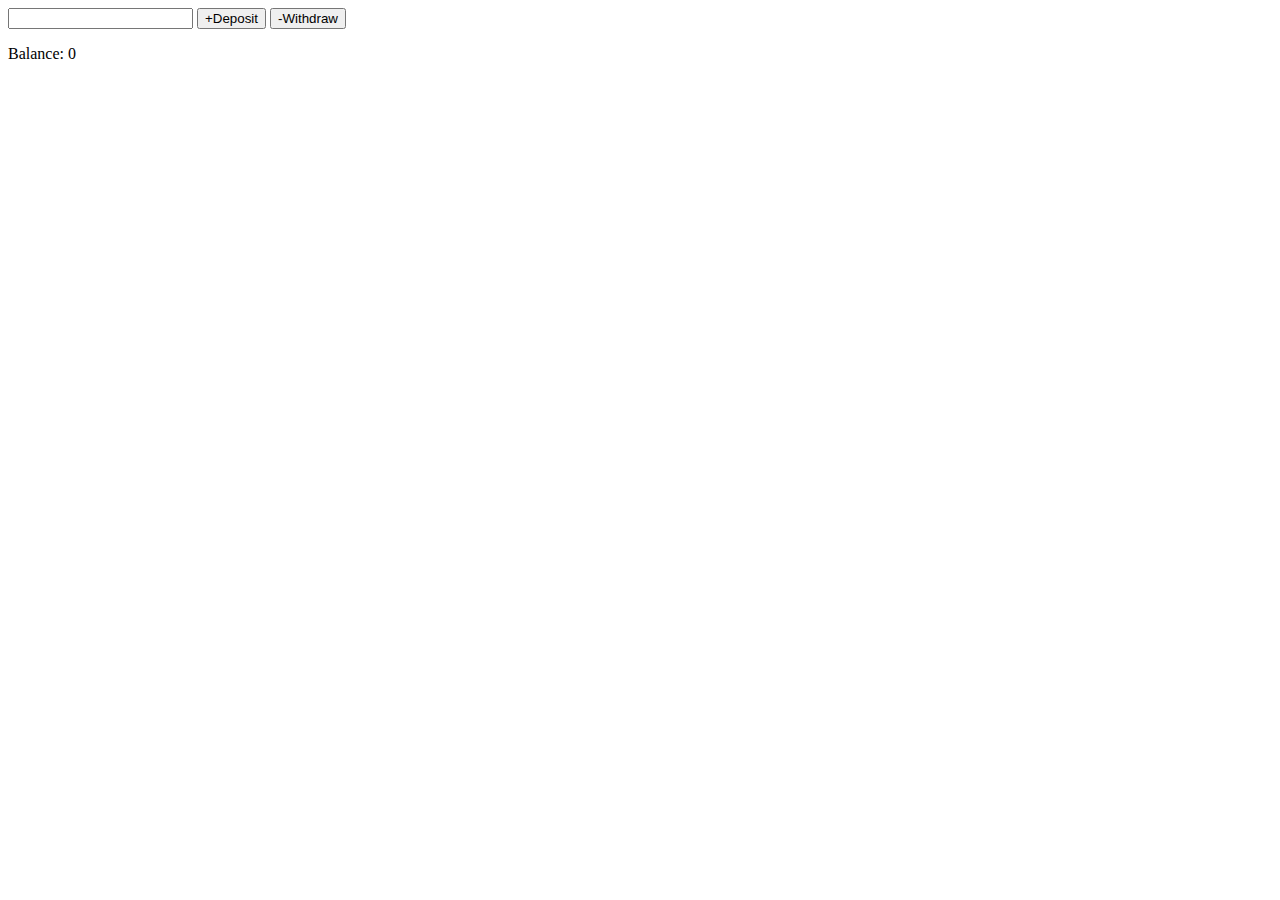
<file: banksClass/index.html>
<!DOCTYPE html>
<html>

<head>
  <meta charset="utf-8">
  <meta name="viewport" content="width=device-width">
  <title>replit</title>
  <!-- <link href="style.css" rel="stylesheet" type="text/css" /> -->
</head>

<body>
  <input type="text" id='amount'>
  <button id='deposit'>+Deposit</button>
  <button id='withdraw'>-Withdraw</button>
  <div id='balance'><p>Balance: 0</p></div>
  <script src="script.js"></script>
</body>

</html>
</file>
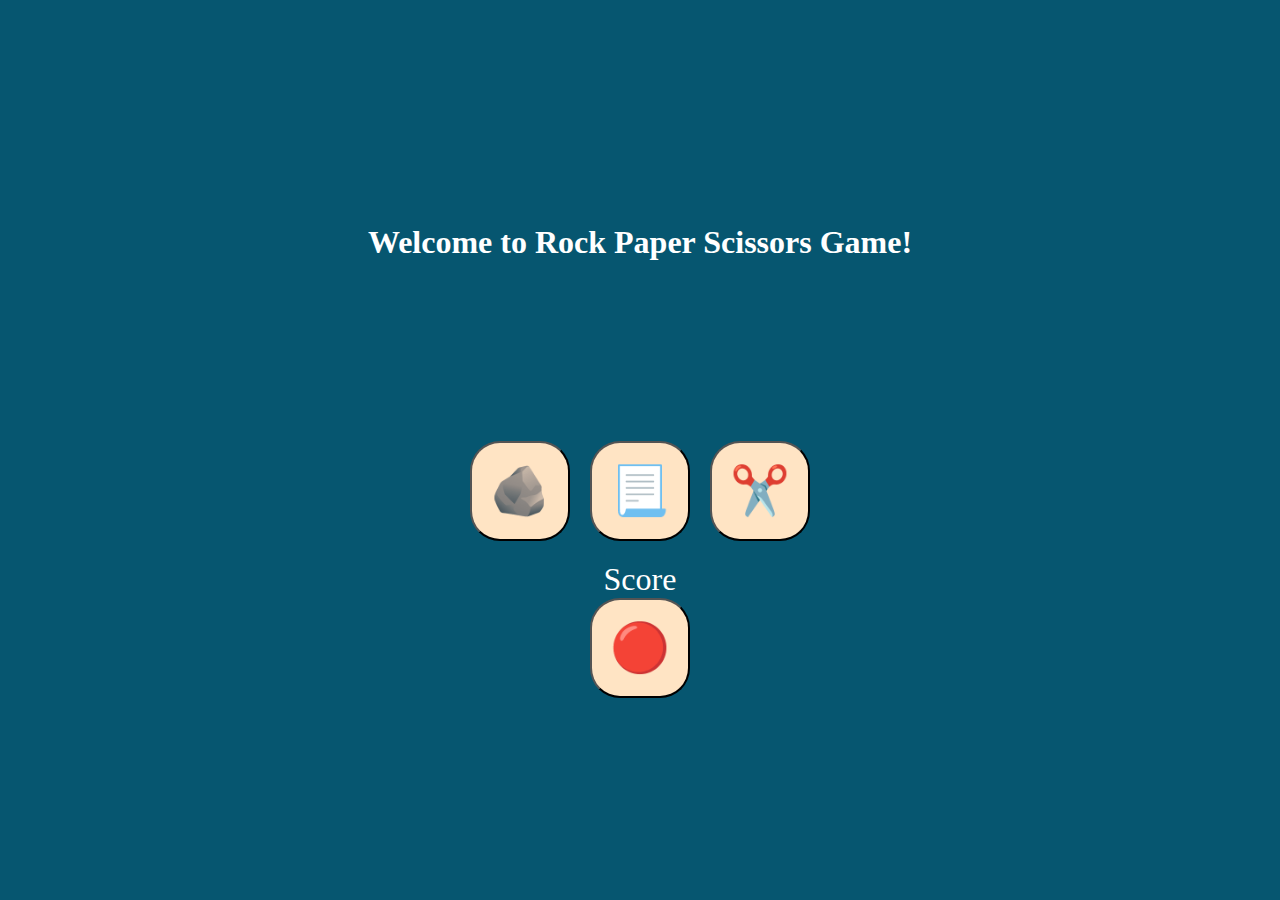
<file: Rock-Paper-Scissors/index.html>
<!DOCTYPE html>
<html>

<head>
  <meta charset="utf-8">
  <meta name="viewport" content="width=device-width">
  <title>Rock Paper Scissors</title>
  <link href="style.css" rel="stylesheet" type="text/css" />
</head>

<body>
  
  <div class="wrapper">
    <h1 class="head">Welcome to Rock Paper Scissors Game!</h1>
  <div class="buttons">
    
    <button class="rpsButton" value="Rock" >🪨</button>
    <button class="rpsButton" value="Paper" >📃</button>
    <button class="rpsButton" value="Scissors" >✂️</button>
  </div>
  <div class="resultContainer">
    <div>Score</div>
  <div id="player-score"></div>
  <div id="hands"></div>
  <div id="result"></div>
  <button id='endGameButton'>🔴</button>
  </div>
  </div>
  
  <script src="script.js"></script>
</body>

</html>
</file>
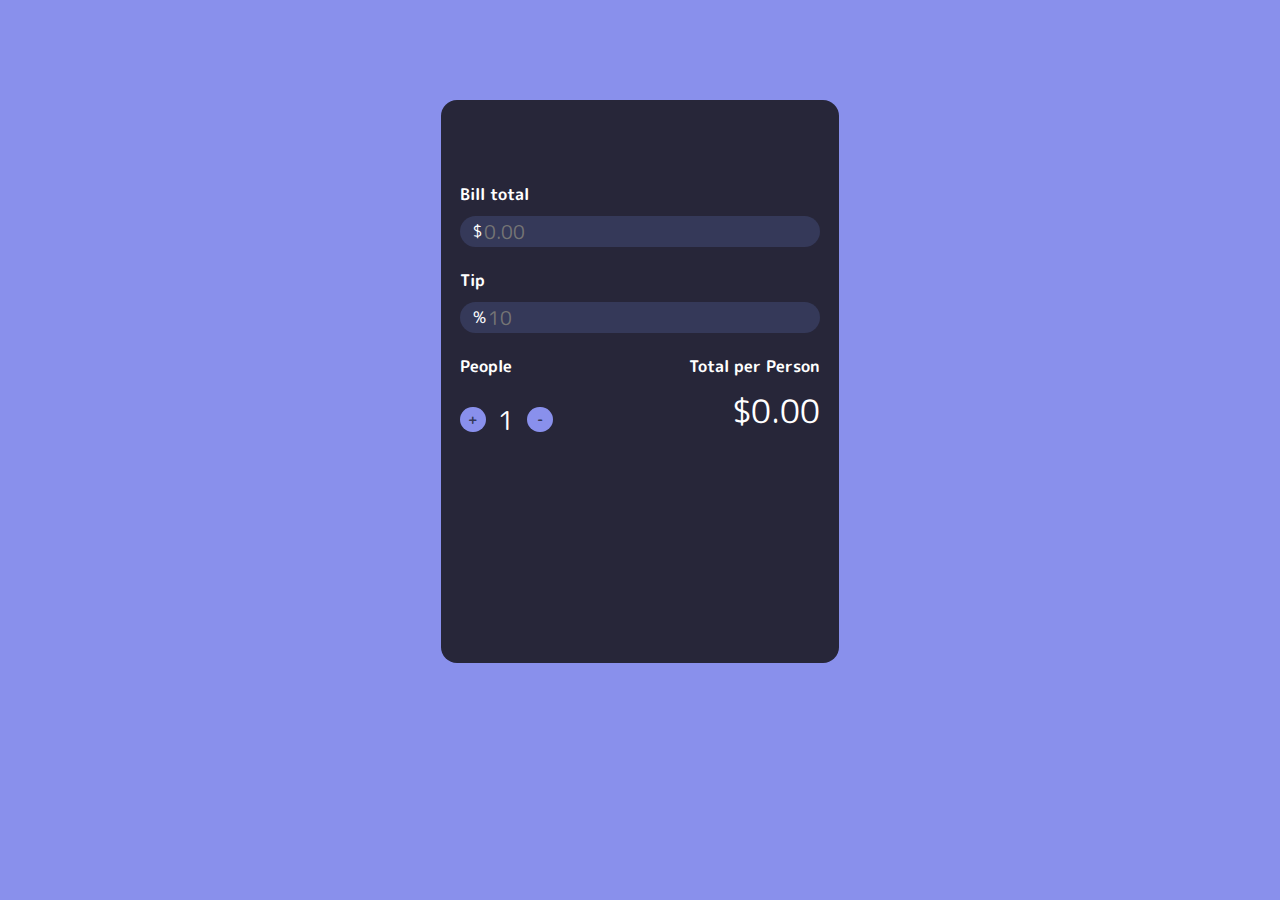
<file: Tip Calculator/index.html>
<!DOCTYPE html>
<html lang="en">
  <head>
    <meta charset="UTF-8" />
    <link rel="preconnect" href="https://fonts.googleapis.com" />
    <link rel="preconnect" href="https://fonts.gstatic.com" crossorigin />
    <link
      href="https://fonts.googleapis.com/css2?family=M+PLUS+Rounded+1c:wght@500&display=swap"
      rel="stylesheet"
    />
    <meta http-equiv="X-UA-Compatible" content="IE=edge" />
    <meta name="viewport" content="width=device-width, initial-scale=1.0" />
    <link rel="stylesheet" href="style.css" type="text/css" />
    <title>Tip Calculator</title>
  </head>
  <body>
    <div class="wrapper">
      <div class="container" id="topContainer">
        <div class="title">Bill total</div>
        <div class="inputContainer">
          <span>$</span>
          <input
            onkeyup="calculateBill()"
            type="text"
            id="billTotalInput"
            placeholder="0.00"
          />
        </div>
      </div>
      <div class="container">
        <div class="title">Tip</div>
        <div class="inputContainer">
          <span>%</span>
          <input
            onkeyup="calculateBill()"
            type="text"
            id="tipInput"
            placeholder="10"
          />
        </div>
      </div>
      <div class="container" id="bottom">
        <div class="splitContainer">
          <div class="title">People</div>
          <div class="controls">
            <span class="buttonContainer">
              <button class="splitButton" onclick="increasePeople()">
                <span class="buttonText">+</span>
              </button>
            </span>
            <span class="splitAmount" id="numberOfPeople">1</span>
            <span class="buttonContainer">
              <button class="splitButton" onclick="decreasePeople()">
                <span class="buttonText">-</span>
              </button>
            </span>
          </div>
        </div>
        <div class="totalContainer">
          <div class="title">Total per Person</div>
          <div class="total" id="perPersonTotal">$0.00</div>
        </div>
      </div>
    </div>

    <script type="text/javascript" src="script.js"></script>
  </body>
</html>
</file>
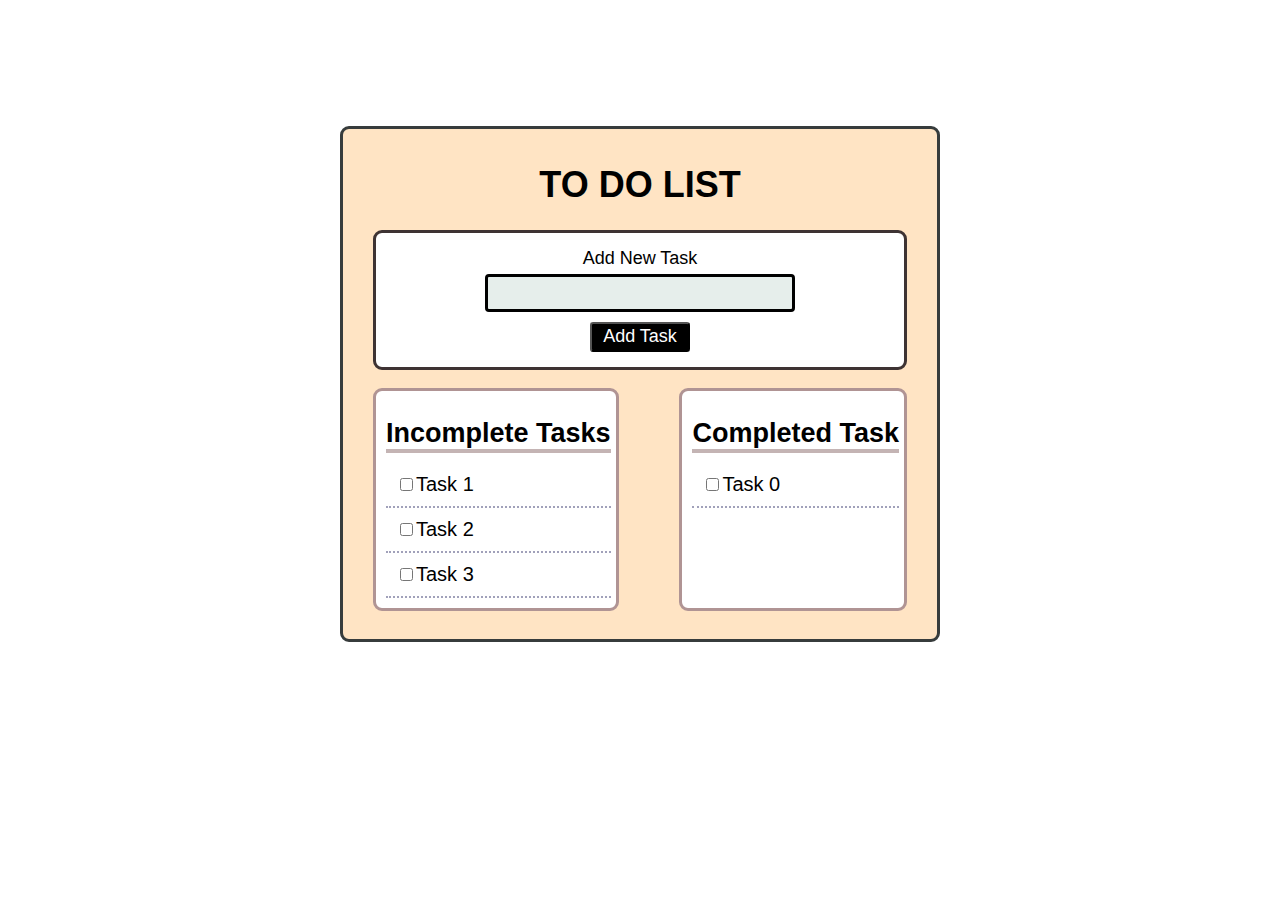
<file: To-Do-App/index.html>
<!DOCTYPE html>
<html lang="en">
<head>
    <meta charset="UTF-8">
    <meta name="viewport" content="width=device-width, initial-scale=1.0">
    <title>To-Do-List</title>
    <link rel="stylesheet" href="style.css">
</head>
<body>
    <section class="container">

        <h1>TO DO LIST</h1>
        <form>
            <label for="new-task">Add New Task</label><br>
            <input type="text" id="new-task"><br>  
            <input class="add" type="submit" value="Add Task">
        </form>
        <section class="flex-container">
        <ul class="left-container">
            <h2>Incomplete Tasks</h2>
            <li class="item"><input type="checkbox"><label>Task 1</label></li>
            <li class="item"><input type="checkbox"><label>Task 2</label></li>
            <li class="item"><input type="checkbox"><label>Task 3</label></li>
        </ul>
        <ul class="right-container">
            <h2>Completed Task</h2>
            <li><input type="checkbox"><label>Task 0</label></li>
        </ul>
        </section>

    </section>
</body>
<script src="script.js"></script>
</html>
</file>
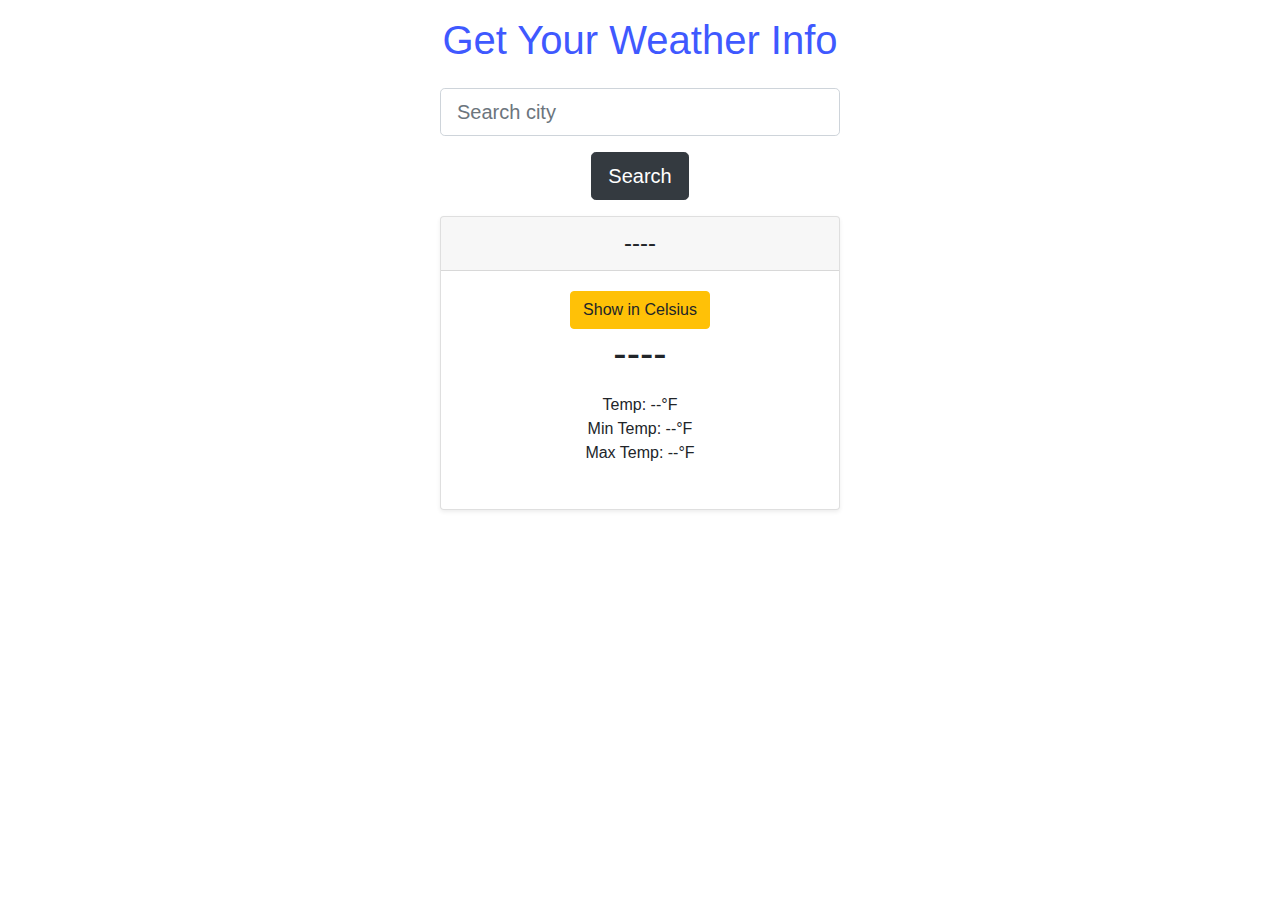
<file: Weather App/index.html>
<!DOCTYPE html>
<html>
<head>
    <title>Weather App</title>
    <link rel="stylesheet" href="https://stackpath.bootstrapcdn.com/bootstrap/4.3.1/css/bootstrap.min.css" integrity="sha384-ggOyR0iXCbMQv3Xipma34MD+dH/1fQ784/j6cY/iJTQUOhcWr7x9JvoRxT2MZw1T" crossorigin="anonymous">
    <link rel="stylesheet" type="text/css" href="style.css">
    <script src="script.js"></script>
</head>
<body class="text-center">
    <main>
        <h1 class="banner p-3">Get Your Weather Info</h1>
        <div class="form-group">
            <input id="city-input" class="form-control form-control-lg" type="text" placeholder="Search city">
        </div>
        <button type="button" onclick="searchCity()" class="btn btn-lg btn-dark">Search</button>
        <div id="weather-output" class="mt-3">
          <div class="card-deck mb-3 text-center">
              <div class="card mb-4 shadow-sm">
                <div class="card-header">
                  <h4 id="city-name" class="my-0 font-weight-normal">----</h4>
                </div>
                <div class="card-body">
                  <button type="button" id="button2" onclick="changeUnit()" class="btn btn-warning float-centre">Show in Celsius</button>
                  <h1 id="weather-type" class="card-title">----</h1>
                  <ul class="list-unstyled mt-3 mb-4">
                    <li id="temp">Temp: <span>--</span>°F</li>
                    <li id="min-temp">Min Temp: <span >--</span>°F</li>
                    <li id="max-temp">Max Temp: <span>--</span>°F</li>
                  </ul>
                </div>
              </div>
          </div>
        </div>
    </main>
</body>
</html>
</file>
<file: Rock-Paper-Scissors/style.css>
html, body {
  height: 100%;
  width: 100%;
  padding: 0;
  margin:0;
}

.wrapper {
  background:rgb(6, 86, 112);
  color: white;
  display: flex;
  align-items: center;
  justify-content: center;
  width: 100%;
  height: 100%;
  flex-direction: column;
}

.buttons {
  display: flex;
  gap: 20px;
}
.rpsButton{
  background-color:bisque;
}

button {
  height: 100px;
  width: 100px;
  font-size: 48px;
  border-radius: 30px;
  cursor: pointer;
  
}

.resultContainer {
  font-size: 2rem;
  text-align: center;
  margin-top: 20px;
}
#endGameButton{
  background-color: bisque;
}
.head{
  margin-bottom: 180px

}
</file>
<file: Tip Calculator/style.css>
* {
  font-family: 'M PLUS Rounded 1c', Avenir Next, Helvetica, sans-serif;
  color: white;
}

body {
  background: #8990ec;
}

.wrapper {
  height: 525px;
  width: 360px;
  color: white;
  background: #272639;
  border-radius: 1rem;
  padding: 1.2rem;
  margin: 100px auto;
}

#topContainer {
  margin-top: 4rem;
}

.container {
  margin-top: 1.4rem;
}

.title {
  font-weight: bold;
  margin-bottom: 0.6rem;
}

.inputContainer {
  background: #353959;
  border-radius: 1.4rem;
  padding: 0 0.8rem;
  display: flex;
  align-items: center;
}

#billTotalInput,
#tipInput {
  font-size: 1.2rem;
  background: none;
  border: none;
  outline: none;
  padding: none;
}

.buttonContainer {
  background: #8990ec;
  display: grid;
  place-items: center;
  width: 1.6rem;
  height: 1.6rem;
  border-radius: 50%;
}

.splitButton {
  background: none;
  border: none;
}

.controls {
  display: flex;
  align-items: center;
}

.splitButton {
  font-size: 0.8rem;
  font-weight: bold;
  display: grid;
  place-items: center;
}

.buttonText {
  color: #353959 !important;
}

.splitAmount {
  font-size: 1.6rem;
  margin: 0.8rem;
}

#bottom {
  display: flex;
  justify-content: space-between;
}

.totalContainer {
  display: flex;
  flex-direction: column;
  align-items: end;
}

.total {
  font-size: 2rem;
}
</file>
<file: To-Do-App/style.css>
body{
    background-color: white;
    font-family:sans-serif;
    font-size:18px;
}


h1{ 
    text-align: center;
}
form{
    display: block;
    text-align: center;
}
.container{
    margin:auto;
    margin-top: 10%;
    box-sizing: border-box;
    width: 600px;
    border: solid rgb(55, 60, 60);
    padding: 10px;
    padding-right: 30px;
    padding-left: 30px;;
    border-radius: 0.5em;;
    background-color: bisque;
    
}
.flex-container{
    display: flex;
    justify-content: space-between;
}
.left-container h2{
    display: block;
    margin-left: 0;
}
.left-container, .right-container{
    background-color: rgb(255, 255, 255);
    text-align: left;
    padding:5px 5px 10px 10px;
    border: solid rgb(176, 148, 148);
    border-radius: 0.5em;    
}
h2{
    border-bottom: solid 4px rgb(196, 180, 180);
    margin-bottom: 10px;
}
ul{
    list-style: none;
}
li{
    padding: 10px;
    font-size: 20px;
    border-bottom: 2px dotted rgb(161, 161, 186);
}
input[type="text"]{
    margin-top: 5px;
    height: 30px;
    width: 300px;
    background-color:rgb(230, 238, 235);
    font-size: 1.1em;
    border-radius: 0.2em;
    border: 3px solid black;
}
form{
    padding: 15px;
    box-sizing: border-box;
    box-shadow: 0.2px;
    border: solid rgb(62, 51, 51);
    float:center;
    background-color: white;
    border-radius: 0.5em;
}
.add{
    margin-top: 10px;
    height: 30px;
    width: 100px;
    text-align: center;
    background-color: black;
    color: white;
    border-radius: 0.2rem;
    font-size: 1em;
}

.incomplete-task-remove{
    float: right;
}
</file>
<file: Weather App/style.css>
#city-input, #weather-output {
    max-width: 400px;
    margin: 0 auto;
}
  
.banner {
    color: #3f59ff;
    font-family: sans-serif;
}
</file>
